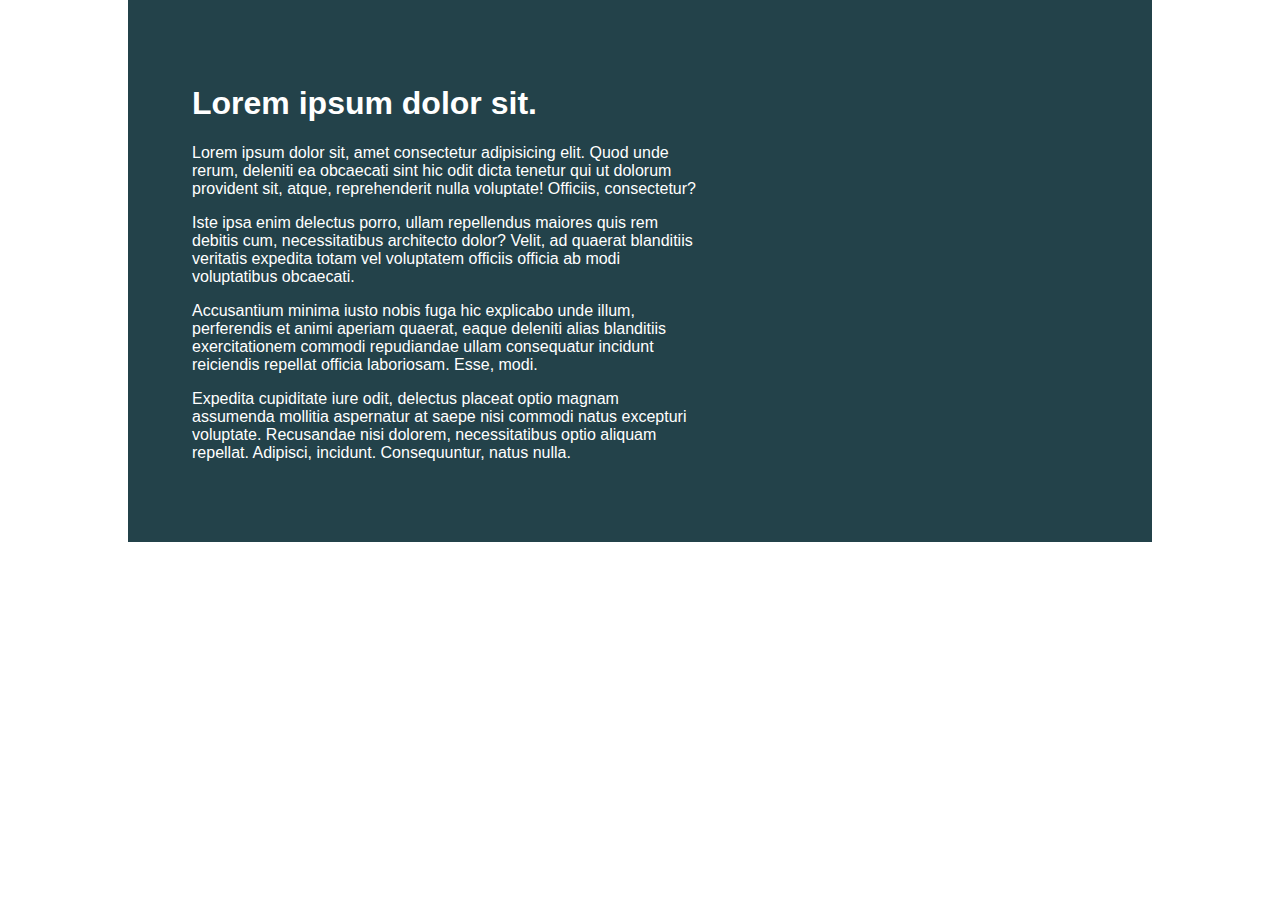
<file: index.html>
<!DOCTYPE html>
<html lang="en">

<head>
    <meta charset="UTF-8">
    <meta name="viewport" content="width=device-width, initial-scale=1.0">
    <title>Day 01</title>

    <link rel="stylesheet" href="style.css">
</head>

<body>
    <div class="container">
        <div class="intro-content">
            <h1>Lorem ipsum dolor sit.</h1>
            <p>Lorem ipsum dolor sit, amet consectetur adipisicing elit. Quod unde rerum, deleniti ea obcaecati sint hic
                odit dicta tenetur qui ut dolorum provident sit, atque, reprehenderit nulla voluptate! Officiis,
                consectetur?</p>
            <p>Iste ipsa enim delectus porro, ullam repellendus maiores quis rem debitis cum, necessitatibus architecto
                dolor? Velit, ad quaerat blanditiis veritatis expedita totam vel voluptatem officiis officia ab modi
                voluptatibus obcaecati.</p>
            <p>Accusantium minima iusto nobis fuga hic explicabo unde illum, perferendis et animi aperiam quaerat, eaque
                deleniti alias blanditiis exercitationem commodi repudiandae ullam consequatur incidunt reiciendis
                repellat officia laboriosam. Esse, modi.</p>
            <p>Expedita cupiditate iure odit, delectus placeat optio magnam assumenda mollitia aspernatur at saepe nisi
                commodi natus excepturi voluptate. Recusandae nisi dolorem, necessitatibus optio aliquam repellat.
                Adipisci, incidunt. Consequuntur, natus nulla.</p>
        </div>
    </div>
</body>

</html>
</file>
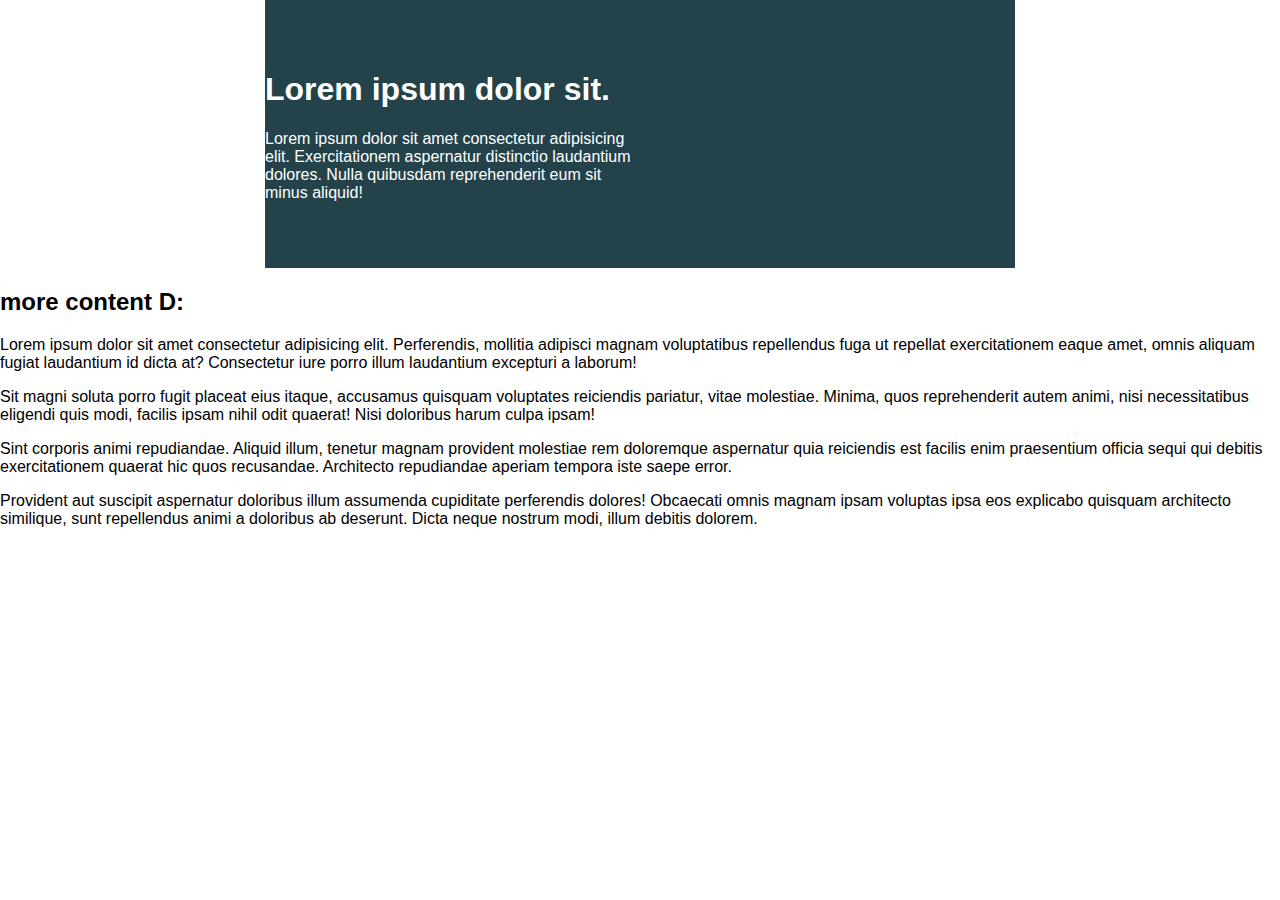
<file: challenge02/index.html>
<!DOCTYPE html>
<html lang="en">
<head> 
    <meta charset="UTF-8">
    <meta name="viewport" content="width=device-width, initial-scale=1.0">
    <title>Day 01</title>
 
    <link rel="stylesheet" href="style.css">
</head>
<body>

    <div class="container">
        <div class="intro-content">
            <h1>Lorem ipsum dolor sit.</h1>
            <p>Lorem ipsum dolor sit amet consectetur adipisicing elit. Exercitationem aspernatur distinctio laudantium dolores. Nulla quibusdam reprehenderit eum sit minus aliquid!</p>
        </div>
    </div>


    <h2>more content D:</h2>
    <p>Lorem ipsum dolor sit amet consectetur adipisicing elit. Perferendis, mollitia adipisci magnam voluptatibus repellendus fuga ut repellat exercitationem eaque amet, omnis aliquam fugiat laudantium id dicta at? Consectetur iure porro illum laudantium excepturi a laborum!</p>
    <p>Sit magni soluta porro fugit placeat eius itaque, accusamus quisquam voluptates reiciendis pariatur, vitae molestiae. Minima, quos reprehenderit autem animi, nisi necessitatibus eligendi quis modi, facilis ipsam nihil odit quaerat! Nisi doloribus harum culpa ipsam!</p>
    <p>Sint corporis animi repudiandae. Aliquid illum, tenetur magnam provident molestiae rem doloremque aspernatur quia reiciendis est facilis enim praesentium officia sequi qui debitis exercitationem quaerat hic quos recusandae. Architecto repudiandae aperiam tempora iste saepe error.</p>
    <p>Provident aut suscipit aspernatur doloribus illum assumenda cupiditate perferendis dolores! Obcaecati omnis magnam ipsam voluptas ipsa eos explicabo quisquam architecto similique, sunt repellendus animi a doloribus ab deserunt. Dicta neque nostrum modi, illum debitis dolorem.</p>


</body>
</html>
</file>
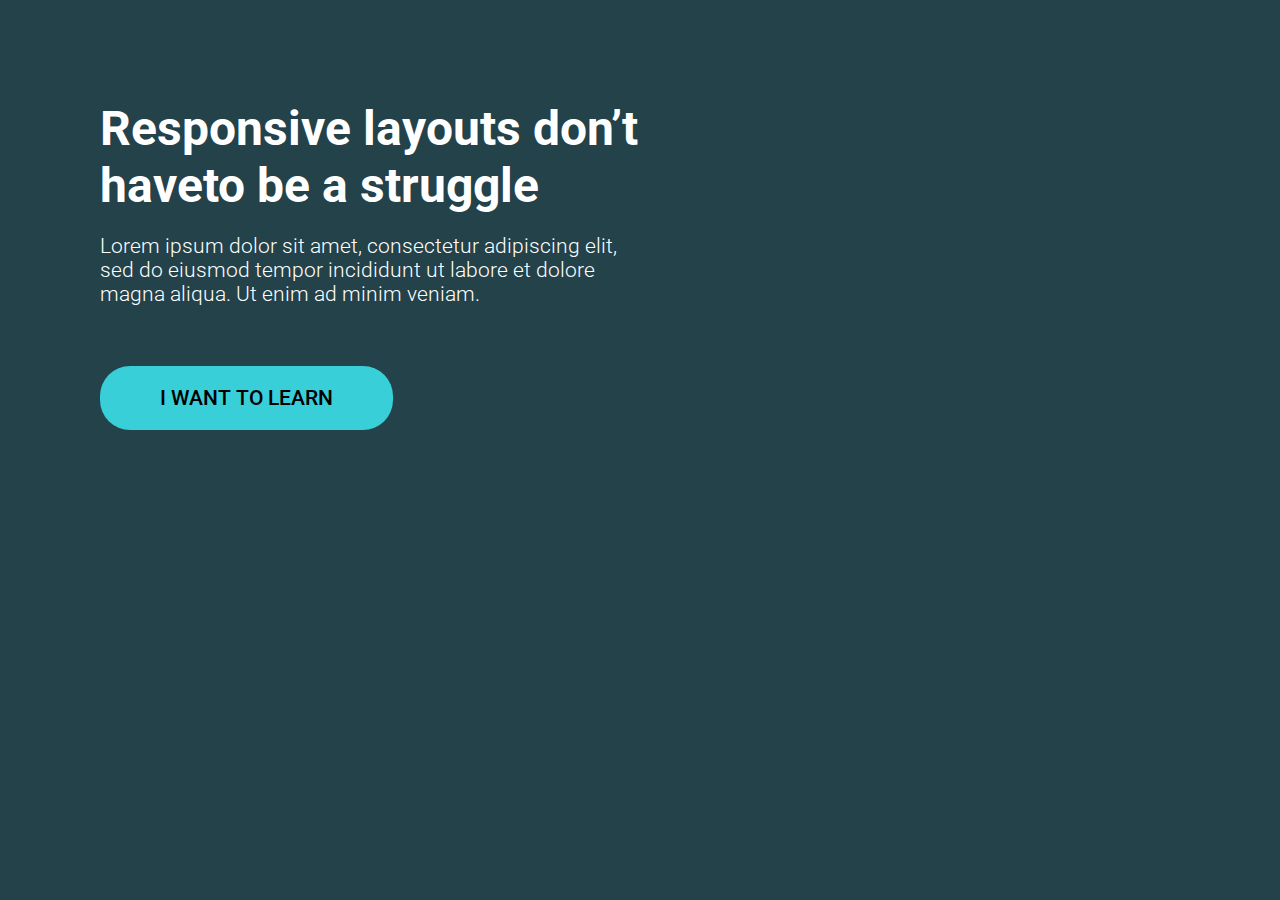
<file: Challenge03/index.html>
<!DOCTYPE html>
<html lang="en">
<head>
    <meta charset="UTF-8">
    <meta name="viewport" content="width=device-width, initial-scale=1.0">
    <link rel="stylesheet" href="style.css">
    <title>Document</title>
</head>
<body>
    <header class="header">
        <div class="main-container" >
            <h2>Responsive layouts don’t haveto be a struggle</h2>
            <p>Lorem ipsum dolor sit amet, consectetur adipiscing elit, sed do eiusmod
                tempor incididunt ut labore et dolore magna aliqua. Ut enim ad minim
                veniam.</p>
            <a href="http://">I WANT TO LEARN</a>
        </div>
    </header>
</body>
</html>
</file>
<file: style.css>
/* INSTRUCTIONS
 *
 * 1) Limit the total width of
 *    the .intro-conent to about half
 *    of it's parent
 *
 * 2) Stop the text from overflowing
 *    out the bottom at small screen
 *    widths
 *
 * You may modify the HTML if needed
 *
 */

* {
  box-sizing: border-box;
}

body {
  margin: 0;
  font-family: sans-serif;
}

.container {
  background: #23424a;
  color: white;

  width: 80%;
  margin: 0 auto;

  padding: 2em;
}

.intro-content {
  width: 60%;
  padding: 2rem;
}
</file>
<file: challenge02/style.css>
/* INSTRUCTIONS
 *
 * 1) Keep the text inside .intro-content
 *    in the same place, but have the background
 *    extend from one side of the viewport
 *    to the other, no matter how wide or narrow
 *    the browser is.
 *
 * 2) Limit the maximum width of the text in the
 *    bottom area.
 *
 * You may modify the HTML if needed
 * (you probably should for this challenge)
 *
 */

* {
  box-sizing: border-box;
}

body {
  margin: 0;
  font-family: sans-serif;
}

.container {
  width: 80%;
  max-width: 750px;
  margin: 0 auto;
  background: #23424a;
  color: white;
  padding: 50px 0;
}

.intro-content {
  width: 50%;
}
</file>
<file: Challenge03/style.css>
@import url('https://fonts.googleapis.com/css2?family=Roboto:ital,wght@0,100;0,300;0,400;0,500;0,700;0,900;1,100;1,300;1,400;1,500;1,700;1,900&display=swap');

body {
    box-sizing: border-box;
    font-family: 'Roboto';
    margin: 0;
    padding: 0;
    background-color: #23424A;
}


h2, p {
    margin: 0;
    padding: 0;
}


.header {

   color: white;
   /* width: 100vh; */
   /* max-width: 1000px; */
   padding: 100px;
   margin: 0 auto;
}

.header h2 {
    width: 50%;
    font-size: 48px;
    font-weight: 700;
    margin-bottom: 20px;
}


.header p {
    width: 50%;
    font-size: 21px;
    font-weight: 300;
    margin-bottom: 20px;
}


.header a {
    text-decoration: none;
    color: white;
    font-size: 21px;
    font-weight: 500;
    background-color:#38CFD9;
    padding:20px 60px;
    border-radius: 30px;
    transition: 0.3s;
    color: black;
    margin-top: 40px;
    display: inline-block;
}
</file>
